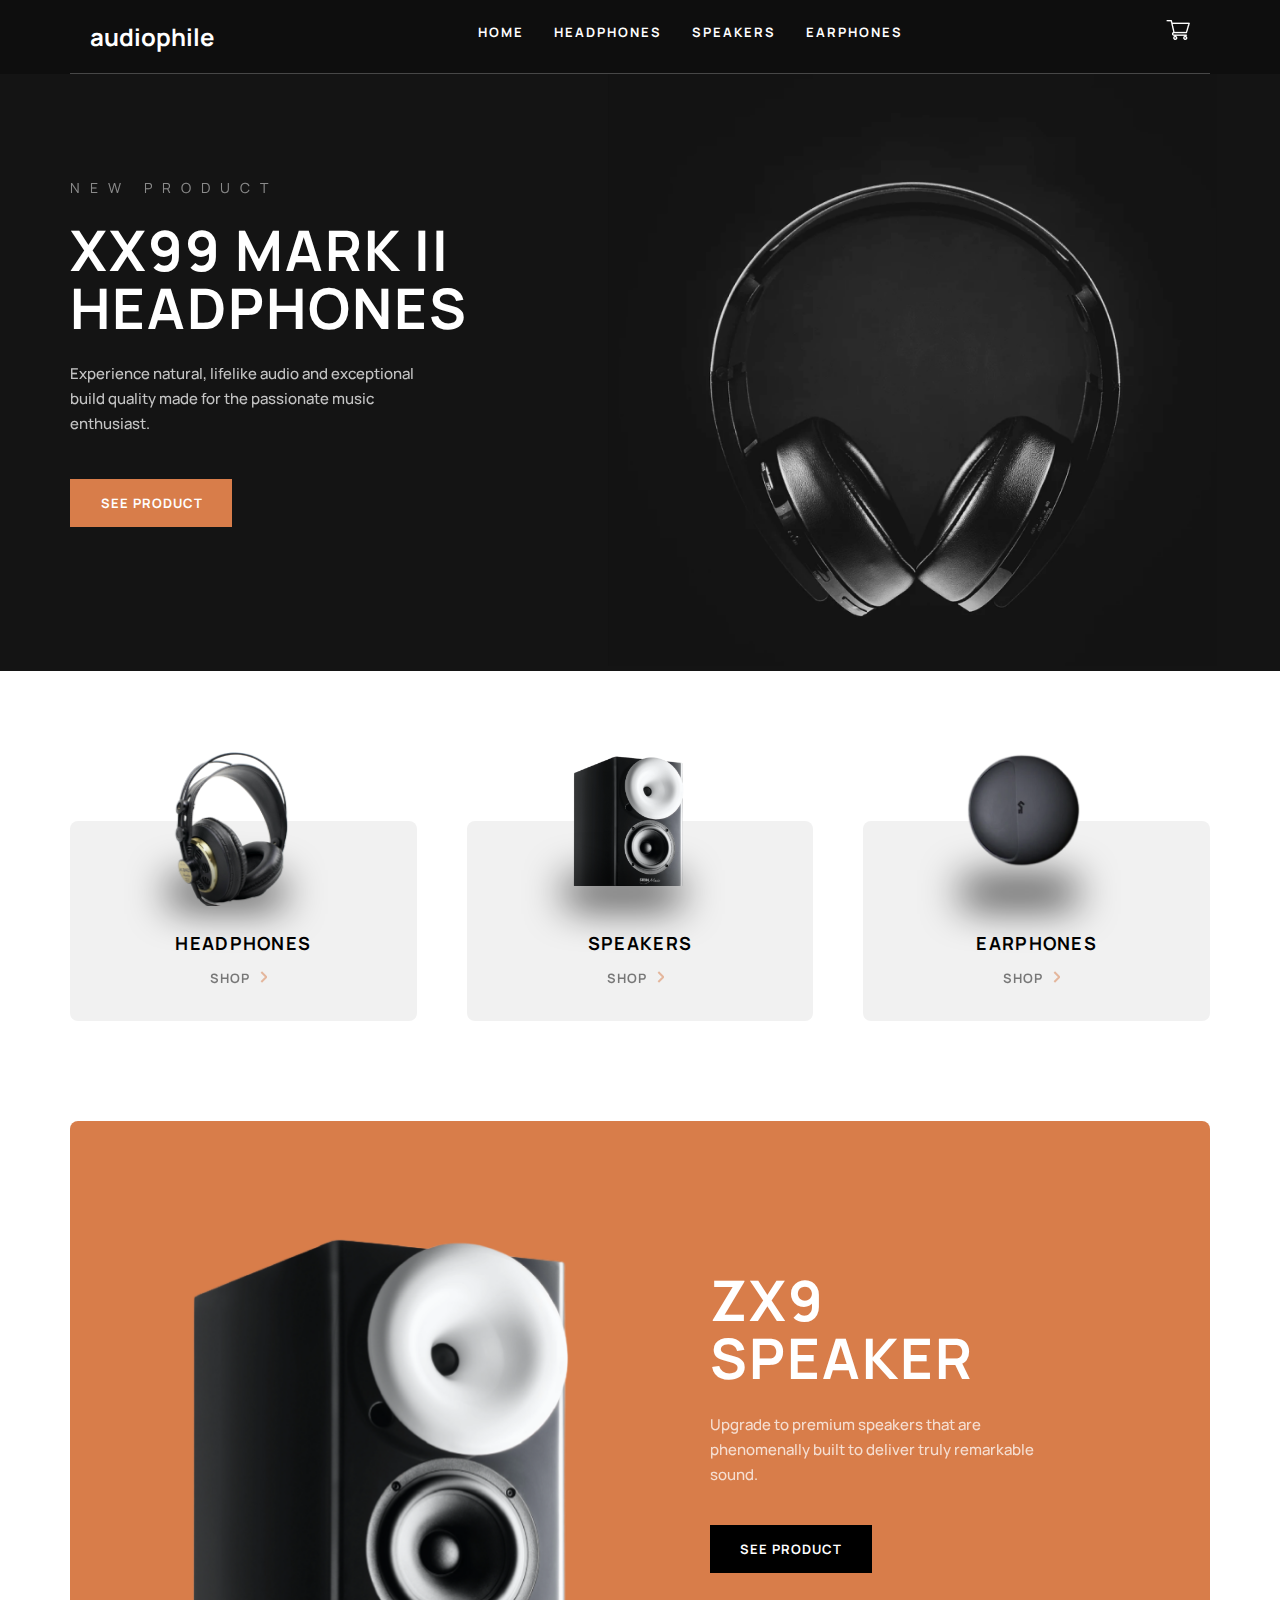
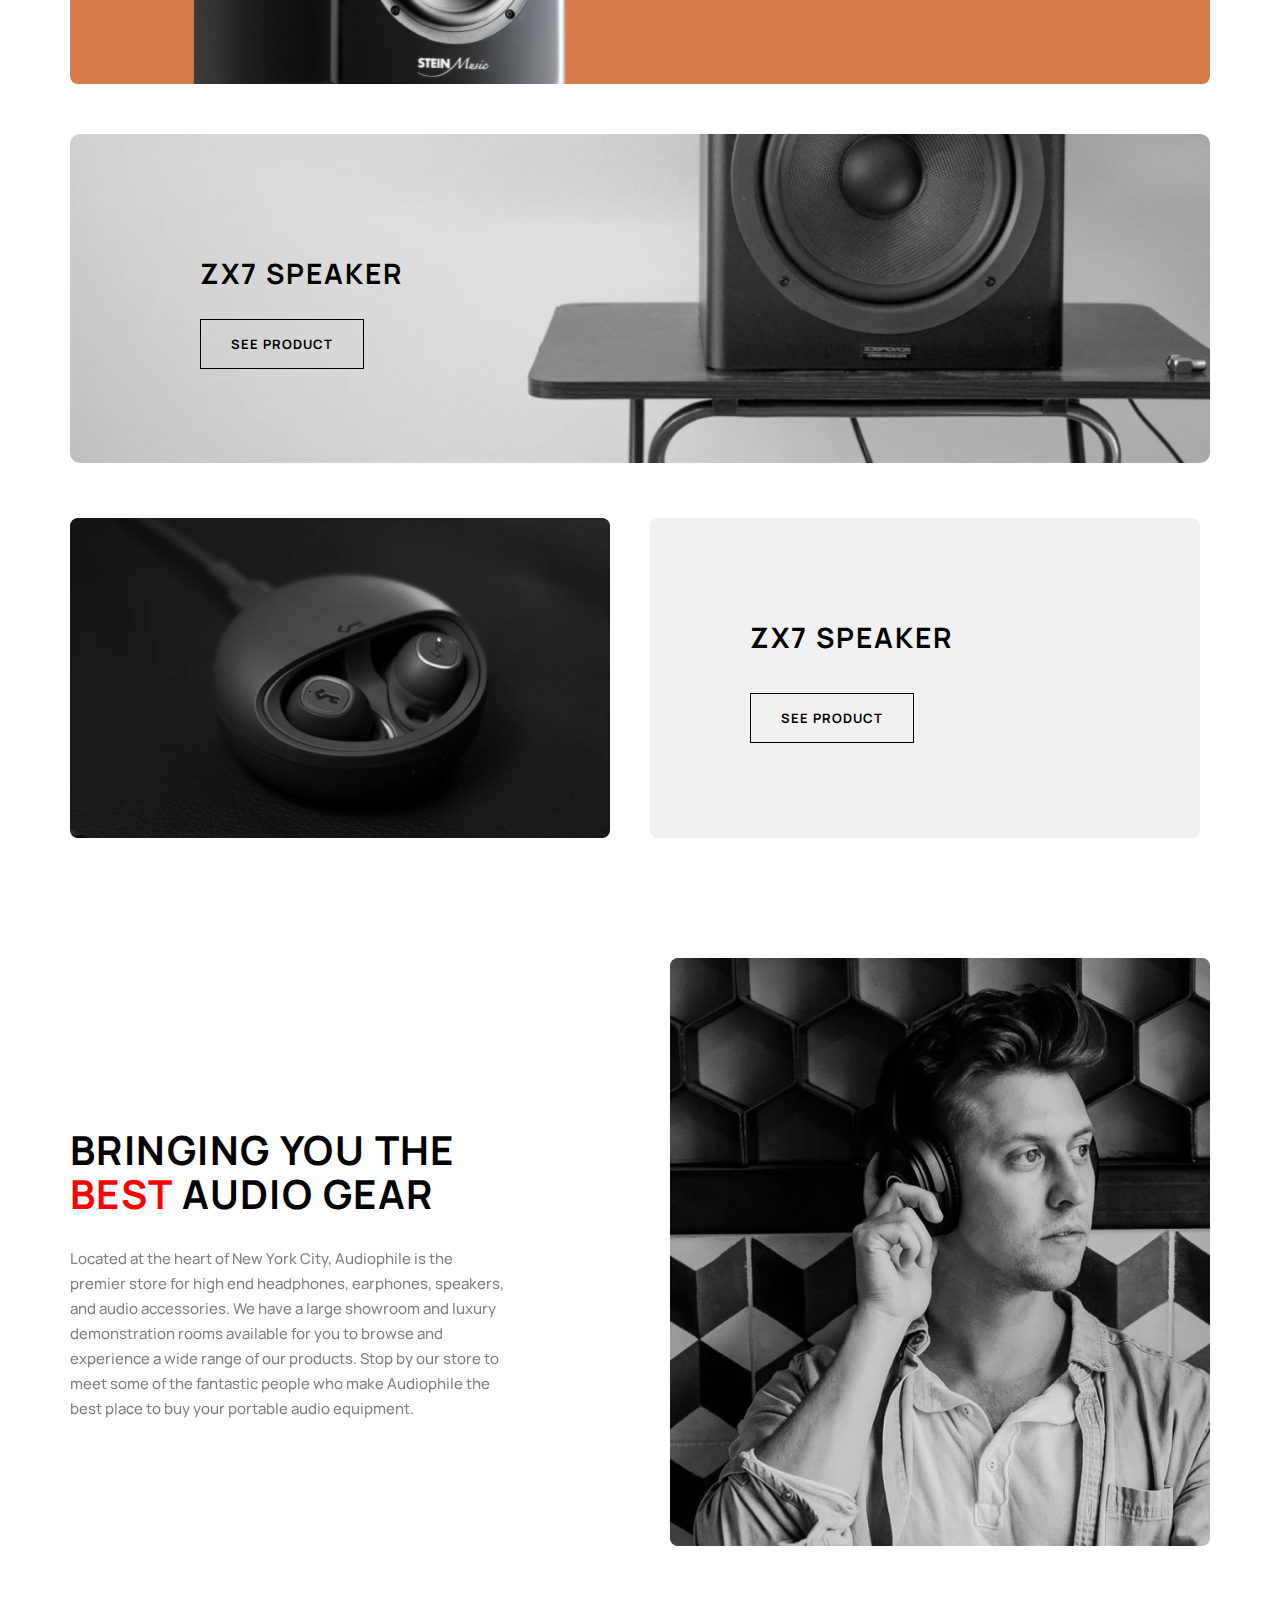
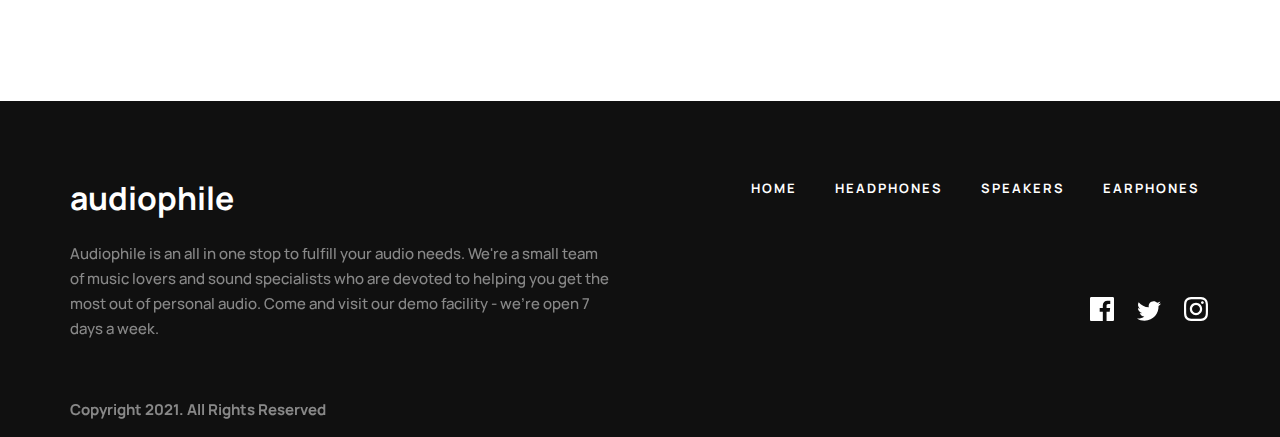
<file: index.html>
<!DOCTYPE html>
<html lang="en">
<head>
    <meta charset="UTF-8">
    <meta http-equiv="X-UA-Compatible" content="IE=edge">
    <meta name="viewport" content="width=device-width, initial-scale=1.0">
    <link rel="stylesheet" href="./fonts/stylesheet.css">
    <link rel="stylesheet" href="./css/minifiation.css">
    <link rel="stylesheet" href="./css/responsive.css">
    <title>coding</title>
</head>
<body>
    <header>
        <div class="container">
            <div class="nav-gamberger">
                <div>
                    <img src="/img/menu-icon.png" alt="">
                    <h2>audiophile</h2>
                </div>
                <img src="./img/korzina.png" alt="korzina">
            </div>
            <nav class="nav-wrapper">
                <h2>audiophile</h2>
                <ul>
                    <li><a href="/link/about.html">Home</a></li>
                    <li><a href="/link/HEADPHONES.html">HEADPHONES</a></li>
                    <li><a href="/link/SPEAKERS.html">SPEAKERS</a></li>
                    <li><a href="#">EARPHONES</a></li>
                </ul>
                <a href="#">
                    <img src="./img/korzina.png" alt="korzina">
                </a>
            </nav>
        </div>
    </header>
    <main>
        <section class="intro">
            <div class="container">
                <div class="intro-wrapper">
                    <div class="intro-content">
                        <h1 class="intro-title">NEW PRODUCT</h1>
                        <h2 class="intro-name">XX99 Mark II <br>Headphones</h2>
                        <p class="intro-text">Experience natural, lifelike audio and exceptional <br> build quality made for the passionate music <br> enthusiast.</p>
                        <a href="#" class="intro-button">See Product</a>
                    </div>
                    <div class="intro-img">
                        <img src="./img/intro-img.png" alt="" class="intro-img">
                    </div>
                </div>
            </div>
        </section>
        <section>
            <div class="container">
                <div class="product-wrapper">
                    <ul>
                        <li>
                            <img src="./img/product-img-1.png" alt="">
                            <span>mmmmmmmm</span>
                            <h4>HEADPHONES</h4>
                            <a href="#">Shop</a>
                        </li>
                        <li>
                            <img src="./img/product-img-2.png" alt="">
                            <span>mmmmmmmm</span>
                            <h4>SPEAKERS</h4>
                            <a href="#">Shop</a>
                        </li>
                        <li>
                            <img src="./img/product-img3.png" alt="">
                            <span>mmmmmmmm</span>
                            <h4>EARPHONES</h4>
                            <a href="#">Shop</a>
                        </li>

                    </ul>
                </div>
            </div>
        </section>

        <section class="z-x-9">
            <div class="container">
                <div class="mmm"></div>
                <ul class="z-x-9-wrapper">
                    <li class="z-x-9-1-wrapper">
                        <div class="z-x-9-1-img">
                            <img src="./img/product-img-2.png" alt="">
                        </div>
                        <div class="z-x-9-1-content">
                            <h2>ZX9 <br> SPEAKER</h2>
                            <p>Upgrade to premium speakers that are phenomenally built to deliver truly remarkable sound.</p>
                            <a href="#">See Product</a>
                        </div>
                    </li>
                    <li class="z-x-9-2-wrapper">
                        <div class="z-x-9-2-content">
                            <h2>ZX7 SPEAKER</h2>
                            <a href="#">See Product</a>
                        </div>
                        <div class="z-x-9-2-img">
                            <img src="./img/7x2-specer.png" alt="">
                        </div>
                    </li>
                    <li class="z-x-9-3-wrapper">
                        <div class="z-x-9-3-img">
                            <img src="./img/7x3-specer.png" alt="">
                        </div>
                        <div class="z-x-9-3-content">
                            <h2>ZX7 SPEAKER</h2>
                            <a href="#">See Product</a>
                        </div>
                    </li>
                </ul>
            </div>
        </section>
        <section>
            <div class="container">
                <div class="brining-wrapper">
                    <div class="brining-content">
                        <h2>Bringing you the <span>best</span> audio gear</h2>
                        <p>Located at the heart of New York City, Audiophile is the premier store for high end headphones, earphones, speakers, and audio accessories. We have a large showroom and luxury demonstration rooms available for you to browse and experience a wide range of our products. Stop by our store to meet some of the fantastic people who make Audiophile the best place to buy your portable audio equipment.</p>
                    </div>
                    <div class="brining-img">
                        <picture>
                            <source srcset="/img/brining-1x.png"
                                    media="(min-width: 840px)">
                            <img src="/img/brining-2x.png" alt="" />
                        </picture>
                    </div>
                </div>
            </div>
        </section>
        <footer>
            <div class="container">
                <div class="footer-wrapper">
                    <div class="content">
                        <h1 class="footer-title">audiophile</h1>
                        <p class="footer-text">Audiophile is an all in one  stop  to fulfill your audio needs. We're a small team of music lovers and sound specialists who are devoted to helping you get the  most out of personal audio. Come and visit our demo facility - we’re open 7  days a week.
                        </p>
                        <p class="footer-name">
                            Copyright 2021. All Rights Reserved
                        </p>
                    </div>
                    <ul class="footer-li">
                        <li class="footer-link"><a href="./link/about.html">Home</a></li>
                        <li class="footer-link footer-link2"><a href="/link/HEADPHONES.html">HEADPHONES</a></li>
                        <li class="footer-link footer-link2"><a href="/link/SPEAKERS.html">SPEAKERS</a></li>
                        <li class="footer-link footer-link2"><a href="#">EARPHONES</a></li>
                    </ul>
                </div>
                <div class="footer-social">
                    <a href="https://www.facebook.com/campaign/landing.php?campaign_id=1635645080&extra_1=s%7Cc%7C355278594478%7Ce%7Cfacebook%20login%7C&placement=&creative=355278594478&keyword=facebook%20login&partner_id=googlesem&extra_2=campaignid%3D1635645080%26adgroupid%3D61402567854%26matchtype%3De%26network%3Dg%26source%3Dnotmobile%26search_or_content%3Ds%26device%3Dc%26devicemodel%3D%26adposition%3D%26target%3D%26targetid%3Dkwd-1409285535%26loc_physical_ms%3D1028523%26loc_interest_ms%3D%26feeditemid%3D%26param1%3D%26param2%3D&gclid=CjwKCAjwoNuGBhA8EiwAFxomA621wI4gXYRRa6NjHkby6OwZZG1j-02Ma-kL8K604rPkYL8Pm1DbgxoCCEIQAvD_BwE"><img src="./img/facebook.svg" alt="" class="footer-img"></a>
                    <a href="https://twitter.com/"><img src="./img/twiter.svg" alt="" class="footer-img"></a>
                    <a href="https://www.instagram.com/"><img src="./img/instagram.svg" alt="" class="footer-img"></a>
                </div>
            </div>
        </footer>
    </main>
</body>
</html>
</file>
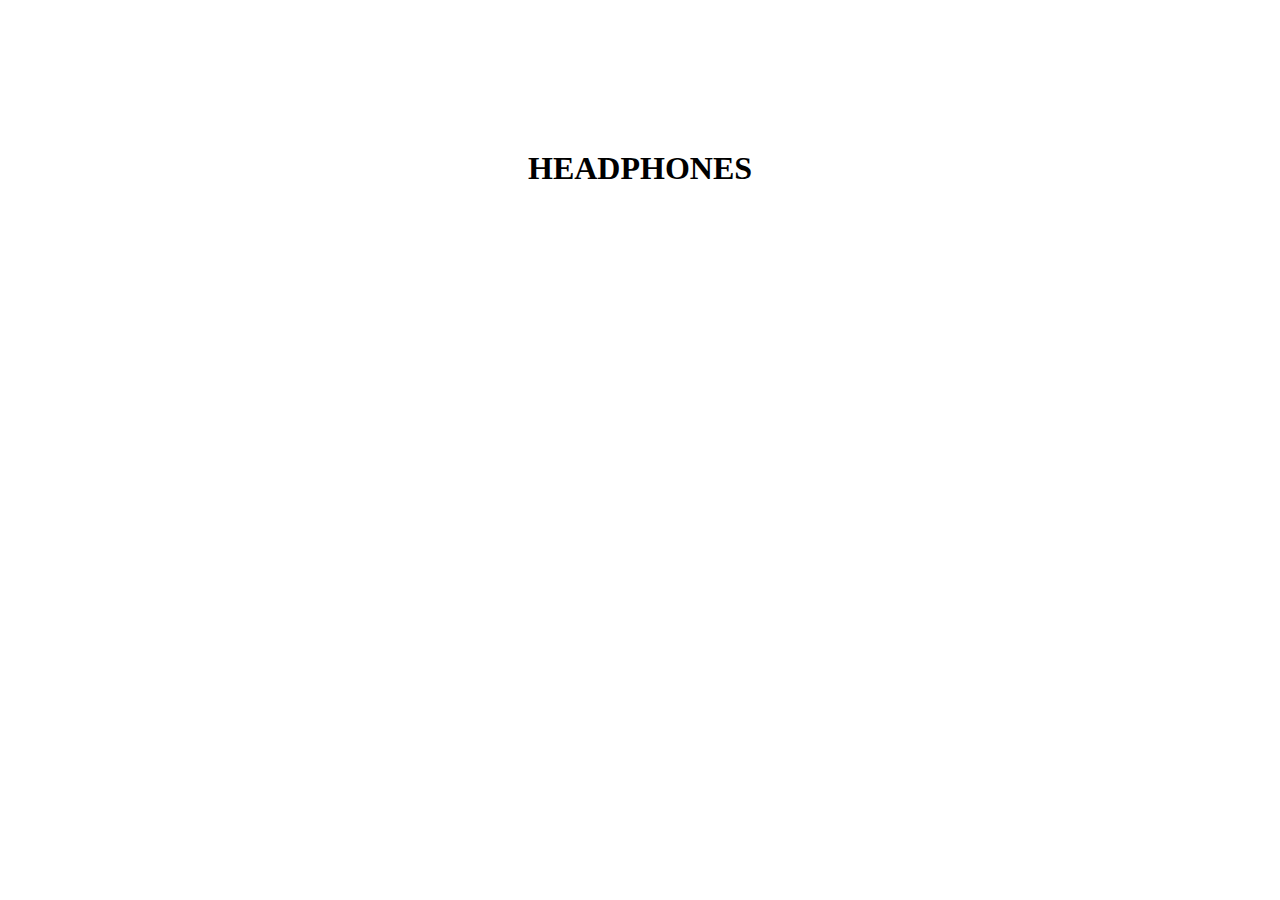
<file: link/HEADPHONES.html>
<!DOCTYPE html>
<html lang="en">
<head>
    <meta charset="UTF-8">
    <meta http-equiv="X-UA-Compatible" content="IE=edge">
    <meta name="viewport" content="width=device-width, initial-scale=1.0">
    <title>Document</title>
</head>
<body>
    <h1 style="text-align: center; margin-top: 150px;">HEADPHONES</h1>
</body>
</html>
</file>
<file: fonts/stylesheet.css>
@font-face {
    font-family: 'Manrope';
    src: url('Manrope-ExtraBold.woff2') format('woff2'),
        url('Manrope-ExtraBold.woff') format('woff');
    font-weight: bold;
    font-style: normal;
    font-display: swap;
}

@font-face {
    font-family: 'Manrope';
    src: url('Manrope-Bold.woff2') format('woff2'),
        url('Manrope-Bold.woff') format('woff');
    font-weight: bold;
    font-style: normal;
    font-display: swap;
}

@font-face {
    font-family: 'Manrope';
    src: url('Manrope-ExtraLight.woff2') format('woff2'),
        url('Manrope-ExtraLight.woff') format('woff');
    font-weight: 200;
    font-style: normal;
    font-display: swap;
}

@font-face {
    font-family: 'Manrope';
    src: url('Manrope-ExtraLight.woff2') format('woff2'),
        url('Manrope-ExtraLight.woff') format('woff');
    font-weight: 200;
    font-style: normal;
    font-display: swap;
}

@font-face {
    font-family: 'Manrope';
    src: url('Manrope-Regular.woff2') format('woff2'),
        url('Manrope-Regular.woff') format('woff');
    font-weight: normal;
    font-style: normal;
    font-display: swap;
}

@font-face {
    font-family: 'Manrope';
    src: url('Manrope-Medium.woff2') format('woff2'),
        url('Manrope-Medium.woff') format('woff');
    font-weight: 500;
    font-style: normal;
    font-display: swap;
}

@font-face {
    font-family: 'Manrope';
    src: url('Manrope-Light.woff2') format('woff2'),
        url('Manrope-Light.woff') format('woff');
    font-weight: 300;
    font-style: normal;
    font-display: swap;
}

@font-face {
    font-family: 'Manrope';
    src: url('Manrope-SemiBold.woff2') format('woff2'),
        url('Manrope-SemiBold.woff') format('woff');
    font-weight: 600;
    font-style: normal;
    font-display: swap;
}
</file>
<file: css/minifiation.css>
.container{width:1140px;margin:0 auto}header{background:#0e0e0e;position:fixed;margin-top:0;width:100%;z-index:2}.nav-gamberger{display:none}.nav-wrapper{border-bottom:.5px solid #474747;display:-webkit-box;display:-ms-flexbox;display:flex;padding:20px;-webkit-box-pack:justify;-ms-flex-pack:justify;justify-content:space-between}.nav-wrapper h2{color:#fff}.nav-wrapper ul{display:-webkit-box;display:-ms-flexbox;display:flex}.nav-wrapper ul li{padding:0 15px}.nav-wrapper ul li a{margin-top:5px;font-family:Manrope;font-style:normal;font-weight:700;font-size:13px;line-height:25px;letter-spacing:2px;text-transform:uppercase;color:#fff;-webkit-transition:color .5s ease;transition:color .5s ease}.nav-wrapper ul li a:hover{color:#d87d4a}.mmm{padding:50px}.z-x-9-1-wrapper{background-image:url(/img/oval.png);background-position:left -20px bottom;background-repeat:no-repeat;background-size:contain;background:#d87d4a;border-radius:8px;display:-webkit-box;display:-ms-flexbox;display:flex;padding-top:100px}.z-x-9-1-wrapper .z-x-9-1-img img{width:410px;margin-bottom:-5px;margin-left:100px}.z-x-9-1-wrapper .z-x-9-1-content{margin-left:130px;margin-top:50px}.z-x-9-1-wrapper .z-x-9-1-content h2{font-family:Manrope;font-style:normal;font-weight:700;font-size:56px;line-height:58px;letter-spacing:2px;text-transform:uppercase;color:#fff}.z-x-9-1-wrapper .z-x-9-1-content p{margin-top:25px;font-family:Manrope;font-style:normal;font-weight:500;font-size:15px;line-height:25px;color:#fff;mix-blend-mode:normal;opacity:.75;width:340px;margin-bottom:50px}.z-x-9-1-wrapper .z-x-9-1-content a{background:#000;padding:15px 30px;font-family:Manrope;font-style:normal;font-weight:700;font-size:13px;line-height:18px;letter-spacing:1px;text-transform:uppercase;color:#fff;-webkit-transition:background .5s ease;transition:background .5s ease}.z-x-9-1-wrapper .z-x-9-1-content a:hover{background-color:#4c4c4c}.z-x-9-2-wrapper{margin-top:50px;display:-webkit-box;display:-ms-flexbox;display:flex}.z-x-9-2-wrapper .z-x-9-2-img img{width:1140px;border-radius:10px}.z-x-9-2-wrapper .z-x-9-2-content{position:absolute;margin-left:130px;margin-top:120px}.z-x-9-2-wrapper .z-x-9-2-content h2{font-family:Manrope;font-style:normal;font-weight:700;font-size:28px;line-height:38px;letter-spacing:2px;text-transform:uppercase;color:#000;margin-bottom:40px}.z-x-9-2-wrapper .z-x-9-2-content a{background:inherit;padding:15px 30px;border:1px solid #000;-webkit-box-sizing:border-box;box-sizing:border-box;font-family:Manrope;font-style:normal;font-weight:700;font-size:13px;line-height:18px;letter-spacing:1px;text-transform:uppercase;color:#000;-webkit-transition:color,background .5s ease;transition:color,background .5s ease}.z-x-9-2-wrapper .z-x-9-2-content a:hover{background-color:#000;color:#fff}.z-x-9-3-wrapper{border-radius:8px;display:-webkit-box;display:-ms-flexbox;display:flex;padding-top:50px}.z-x-9-3-wrapper .z-x-9-3-img img{margin-bottom:-5px}.z-x-9-3-wrapper .z-x-9-3-content{margin-left:40px;width:550px;background:#f1f1f1;border-radius:8px}.z-x-9-3-wrapper .z-x-9-3-content h2{font-family:Manrope;font-style:normal;font-weight:700;font-size:28px;line-height:38px;letter-spacing:2px;text-transform:uppercase;margin-left:100px;margin-top:100px;color:#000;margin-bottom:50px}.z-x-9-3-wrapper .z-x-9-3-content a{background:inherit;padding:15px 30px;font-family:Manrope;font-style:normal;font-weight:700;border:1px solid #000;-webkit-box-sizing:border-box;box-sizing:border-box;font-size:13px;line-height:18px;letter-spacing:1px;text-transform:uppercase;color:#000;margin-left:100px;-webkit-transition:color,background .5s ease;transition:color,background .5s ease}.z-x-9-3-wrapper .z-x-9-3-content a:hover{background-color:#000;color:#fff}.intro-wrapper{display:-webkit-box;display:-ms-flexbox;display:flex;padding-top:50px}.intro{background:#141414}.intro-title{font-family:Manrope;font-style:normal;font-weight:400;font-size:14px;line-height:19px;letter-spacing:10px;text-transform:uppercase;color:#fff;mix-blend-mode:normal;opacity:.5}.intro-content{z-index:1;margin-top:128px;margin-bottom:158px}.intro-name{font-family:Manrope;font-style:normal;font-weight:700;font-size:56px;line-height:58px;letter-spacing:2px;text-transform:uppercase;color:#fff;margin-top:24px}.intro-text{font-family:Manrope;font-style:normal;font-weight:500;font-size:15px;line-height:25px;color:#fff;mix-blend-mode:normal;opacity:.75;margin-top:24px;margin-bottom:55px}.intro-button{font-family:Manrope;font-style:normal;font-weight:700;font-size:13px;line-height:18px;letter-spacing:1px;text-transform:uppercase;color:#fff;background:#d87d4a;height:48px;width:160px;border-radius:0;padding-top:15px;padding-left:31px;padding-bottom:15px;padding-right:29px;text-decoration:none;-webkit-transition:all .5s;transition:all .5s}.intro-button:hover{opacity:.9;background-color:#fbaf85}.intro-img{width:608.8px;height:616px;margin-top:0;margin-left:70px}.product-wrapper ul{margin-left:-50px;margin-top:150px;display:-webkit-box;display:-ms-flexbox;display:flex}.product-wrapper ul li{margin-left:50px;width:350px;background:#f1f1f1;border-radius:8px;height:200px}.product-wrapper ul li img{width:120px;margin-top:-70px;margin-left:100px;position:absolute}.product-wrapper ul li span{position:absolute;margin-top:60px;margin-left:100px;background:#000;-webkit-filter:blur(20.4925px);filter:blur(20.4925px)}.product-wrapper ul li h4{font-family:Manrope;font-style:normal;font-weight:700;font-size:18px;line-height:25px;text-align:center;letter-spacing:1.28571px;text-transform:uppercase;margin-top:110px;margin-bottom:10px;color:#000}.product-wrapper ul li a::after{content:url(/img/korsatkicha.svg);margin-left:10px}.product-wrapper ul li a{font-family:Manrope;font-style:normal;font-weight:700;font-size:13px;line-height:18px;letter-spacing:1px;text-transform:uppercase;color:#000;mix-blend-mode:normal;opacity:.5;margin-left:140px;-webkit-transition:color .5s ease;transition:color .5s ease}.product-wrapper ul li a:hover{color:#d87d4a}.brining-wrapper{margin-top:120px;display:-webkit-box;display:-ms-flexbox;display:flex;-webkit-box-pack:justify;-ms-flex-pack:justify;justify-content:space-between}.brining-content h2{margin-top:170px;width:440px;font-family:Manrope;font-style:normal;font-weight:700;font-size:40px;line-height:44px;letter-spacing:1.42857px;text-transform:uppercase;color:#000}.brining-content h2 span{color:red}.brining-content p{margin-top:30px;width:440px;font-family:Manrope;font-style:normal;font-weight:500;font-size:15px;line-height:25px;color:#000;mix-blend-mode:normal;opacity:.5}.footer-title{height:25px;width:143px;margin-top:75px;color:#fff}footer{background:#101010;margin-top:150px}.footer-text{width:540px;margin-top:40px;font-family:Manrope;font-style:normal;font-weight:500;font-size:15px;line-height:25px;color:#fff;mix-blend-mode:normal;opacity:.5}.footer-name{font-family:Manrope;font-style:normal;font-weight:700;font-size:15px;line-height:25px;color:#fff;mix-blend-mode:normal;opacity:.5;margin-top:56px;padding-bottom:15px}.footer-wrapper{display:-webkit-box;display:-ms-flexbox;display:flex}.footer-link{font-family:Manrope;font-style:normal;font-weight:700;font-size:13px;line-height:25px;letter-spacing:2px;text-transform:uppercase;color:#fff;list-style:none}.footer-li{display:-webkit-box;display:-ms-flexbox;display:flex;margin-top:75px;margin-left:141px}.footer-li a{color:#fff;-webkit-transition:color .5s ease;transition:color .5s ease}.footer-li a:hover{color:#d87d4a}.footer-link2{margin-left:38px}.footer-social{position:absolute;margin-top:-140px;margin-left:1000px}.footer-social img{margin-left:20px}.footer-social img:focus{fill:#000}*,::after,::before{-webkit-box-sizing:border-box;box-sizing:border-box;margin:0;padding:0}body{font-family:Manrope}li{list-style:none}a{text-decoration:none}
</file>
<file: css/responsive.css>
@media (max-width: 820px){
    .container {
        width: 700px;
    }
    .nav-gamberger {
        padding: 20px;
        border-bottom: 0.5px solid rgb(71, 71, 71);
        display: flex;
        padding: 20px;
        justify-content: space-between;
    }
    .nav-gamberger div h2 {
        color: #fff;
        margin-left: 20px;
    }
    .nav-gamberger div {
        display: flex;
    }
    .nav-gamberger img {
        height: 20px;
        margin-top: 8px;
    }
    .nav-wrapper {
        display: none;
    }
    /* intro-bolimi */
    
    .intro-wrapper {
        display: -webkit-box;
        display: -ms-flexbox;
        display: flex;
        padding-top: 50px;
    }
  
    .intro {
        background: #141414;
    }
  
    .intro-title {
        font-family: 'Manrope';
        font-style: normal;
        font-weight: normal;
        font-size: 14px;
        line-height: 19px;
        letter-spacing: 10px;
        text-transform: uppercase;
        color: #FFFFFF;
        mix-blend-mode: normal;
        opacity: 0.5;
    }
  
    .intro-content {
        z-index: 1;
        margin-top: 128px;
        margin-bottom: 158px;
        margin-left: 150px;
        text-align: center;
    }
  
    .intro-name {
        font-family: 'Manrope';
        font-style: normal;
        font-weight: bold;
        font-size: 56px;
        line-height: 58px;
        letter-spacing: 2px;
        text-transform: uppercase;
        color: #FFFFFF;
        margin-top: 24px;
    }
  
    .intro-text {
        font-family: 'Manrope';
        font-style: normal;
        font-weight: 500;
        font-size: 15px;
        line-height: 25px;
        color: #FFFFFF;
        mix-blend-mode: normal;
        opacity: 0.75;
        margin-top: 24px;
        margin-bottom: 55px;
    }
  
    .intro-button {
        font-family: 'Manrope';
        font-style: normal;
        font-weight: bold;
        font-size: 13px;
        line-height: 18px;
        letter-spacing: 1px;
        text-transform: uppercase;
        color: #FFFFFF;
        background: #D87D4A;
        height: 48px;
        width: 160px;
        border-radius: 0px;
        padding-top: 15px;
        padding-left: 31px;
        padding-bottom: 15px;
        padding-right: 29px;
        text-decoration: none;
        -webkit-transition: all 0.5s;
        transition: all 0.5s;
    }
  
  .intro-button:hover {
    opacity: 0.9;
    background-color: #FBAF85;
  }
  
  .intro-img {
      position: absolute;
    width: 608.8px;
    height: 616px;
    margin-top: 0px;
    margin-left: 20px;
  }
  /* product qism */
  
.product-wrapper ul {
    margin-left: -50px;
    margin-top: 150px;
    display: -webkit-box;
    display: -ms-flexbox;
    display: flex;
  }
  
  .product-wrapper ul li {
    margin-left: 40px;
    width: 350px;
    background: #F1F1F1;
    border-radius: 8px;
    height: 200px;
  }
  
  .product-wrapper ul li img {
    width: 120px;
    margin-top: -70px;
    margin-left: 50px;
    position: absolute;
  }
  
  .product-wrapper ul li span {
    position: absolute;
    margin-top: 60px;
    margin-left: 50px;
    background: #000000;
    -webkit-filter: blur(20.4925px);
            filter: blur(20.4925px);
  }
  
  .product-wrapper ul li h4 {
    font-family: "Manrope";
    font-style: normal;
    font-weight: bold;
    font-size: 18px;
    line-height: 25px;
    text-align: center;
    letter-spacing: 1.28571px;
    text-transform: uppercase;
    margin-top: 110px;
    margin-bottom: 10px;
    color: #000000;
  }
  
  .product-wrapper ul li a::after {
    content: url(/img/korsatkicha.svg);
    margin-left: 10px;
  }
  
  .product-wrapper ul li a {
    font-family: Manrope;
    font-style: normal;
    font-weight: bold;
    font-size: 13px;
    line-height: 18px;
    letter-spacing: 1px;
    text-transform: uppercase;
    color: #000000;
    mix-blend-mode: normal;
    opacity: 0.5;
    margin-left: 80px;
    -webkit-transition: color 0.5s ease;
    transition: color 0.5s ease;
  }
  
  .product-wrapper ul li a:hover {
    color: #D87D4A;
  }
  /* .z-x-9-1 qism
   */
.z-x-9-1-wrapper {
    background-image: url(/img/oval.png);
    background-position: left -20px bottom;
    background-repeat: no-repeat;
    background-size: contain;
    background: #D87D4A;
    border-radius: 8px;
    display: -webkit-box;
    display: -ms-flexbox;
    display: flex;
    flex-direction: column;
    padding-top: 100px;
  }
  
  .z-x-9-1-wrapper .z-x-9-1-img img {
    width: 200px;
    margin-bottom: -5px;
    margin-left: 35%;
  }
  
  .z-x-9-1-wrapper .z-x-9-1-content {
    margin-top: 80px;
    margin-left: -10px;
    text-align: center;
  }
  
  .z-x-9-1-wrapper .z-x-9-1-content h2 {
    font-family: "Manrope";
    font-style: normal;
    font-weight: bold;
    font-size: 56px;
    line-height: 58px;
    letter-spacing: 2px;
    text-transform: uppercase;
    color: #FFFFFF;
    margin-bottom: 40px;
  }
  
  .z-x-9-1-wrapper .z-x-9-1-content p {
    margin-top: 25px;
    font-family: "Manrope";
    font-style: normal;
    font-weight: 500;
    font-size: 15px;
    line-height: 25px;
    color: #FFFFFF;
    mix-blend-mode: normal;
    opacity: 0.75;
    width: 340px;
    padding-bottom: 200px;
    margin:  0 auto;
    position: relative;
  }
  
  .z-x-9-1-wrapper .z-x-9-1-content a {
      display: inline-block;
    background: #000000;
    padding: 15px 30px;
    font-family: "Manrope";
    font-style: normal;
    font-weight: bold;
    font-size: 13px;
    line-height: 18px;
    letter-spacing: 1px;
    text-transform: uppercase;
    color: #FFFFFF;
    -webkit-transition: background 0.5s ease;
    transition: background 0.5s ease;
    margin-top: -150px;
    margin-left: -80px;
    position: absolute;
      }
  
  .z-x-9-1-wrapper .z-x-9-1-content a:hover {
    background-color: #4C4C4C;
  }
  
  .z-x-9-2-wrapper {
    margin-top: 50px;
    display: -webkit-box;
    display: -ms-flexbox;
    display: flex;
  }
  
  .z-x-9-2-wrapper .z-x-9-2-img img {
    width: 700px;
    border-radius: 10px;
  }
  
  .z-x-9-2-wrapper .z-x-9-2-content {
    position: absolute;
    margin-left: 50px;
    margin-top: 50px;
  }
  
  .z-x-9-2-wrapper .z-x-9-2-content h2 {
    font-family: "Manrope";
    font-style: normal;
    font-weight: bold;
    font-size: 28px;
    line-height: 38px;
    letter-spacing: 2px;
    text-transform: uppercase;
    color: #000000;
    margin-bottom: 40px;
  }
  
  .z-x-9-2-wrapper .z-x-9-2-content a {
    background: inherit;
    padding: 15px 30px;
    border: 1px solid #000000;
    -webkit-box-sizing: border-box;
            box-sizing: border-box;
    font-family: "Manrope";
    font-style: normal;
    font-weight: bold;
    font-size: 13px;
    line-height: 18px;
    letter-spacing: 1px;
    text-transform: uppercase;
    color: #000000;
    -webkit-transition: color, background 0.5s ease;
    transition: color, background 0.5s ease;
  }
  
  .z-x-9-2-wrapper .z-x-9-2-content a:hover {
    background-color: #000;
    color: #fff;
  }
  
  .z-x-9-3-wrapper {
    border-radius: 8px;
    display: -webkit-box;
    display: -ms-flexbox;
    display: flex;
    padding-top: 50px;
  }
  
  .z-x-9-3-wrapper .z-x-9-3-img img {
        margin-bottom: -5px;
        width: 350px;
  }
  
  .z-x-9-3-wrapper .z-x-9-3-content {
    margin-left: 40px;
    width: 350px;
    background: #F1F1F1;
    border-radius: 8px;
  }
  
  .z-x-9-3-wrapper .z-x-9-3-content h2 {
    font-family: "Manrope";
    font-style: normal;
    font-weight: bold;
    font-size: 28px;
    line-height: 38px;
    letter-spacing: 2px;
    text-transform: uppercase;
    margin-left: 50px;
    margin-top: 50px;
    color: #000000;
    margin-bottom: 50px;
  }
  
  .z-x-9-3-wrapper .z-x-9-3-content a {
    background: inherit;
    padding: 15px 30px;
    font-family: "Manrope";
    font-style: normal;
    font-weight: bold;
    border: 1px solid #000000;
    -webkit-box-sizing: border-box;
            box-sizing: border-box;
    font-size: 13px;
    line-height: 18px;
    letter-spacing: 1px;
    text-transform: uppercase;
    color: #000;
    margin-left: 50px;
    -webkit-transition: color, background 0.5s ease;
    transition: color, background 0.5s ease;
  }
  
  .z-x-9-3-wrapper .z-x-9-3-content a:hover {
    background-color: #000;
    color: #fff;
  }
  /* bringo boshlanshi */
.brining-wrapper {
    margin-top: 120px;
    display: -webkit-box;
    display: -ms-flexbox;
    display: flex;
    flex-direction: column-reverse;
    -webkit-box-pack: justify;
        -ms-flex-pack: justify;
            justify-content: space-between;
  }
  
  .brining-content h2 {
    margin-top: 80px;
    width: 520px;
    font-family: "Manrope";
    font-style: normal;
    font-weight: bold;
    font-size: 40px;
    line-height: 44px;
    text-align: center;
    letter-spacing: 1.42857px;
    text-transform: uppercase;
    color: #000000;
    margin-left: 17%;
  }
  
  .brining-content h2 span {
    color: red;
  }
  
  .brining-content p {
    margin-top: 30px;
    width: 570px;
    font-family: "Manrope";
    font-style: normal;
    font-weight: 500;
    font-size: 15px;
    line-height: 25px;
    color: #000000;
    mix-blend-mode: normal;
    opacity: 0.5;
    text-align: center;
    margin-left: 15%;
  }
  .brining-img picture img {
      width: 720px;
      margin-left: 2%;
  }
  /* fotter qism */
.footer-title {
    height: 25px;
    width: 143px;
    margin-top: 75px;
    color: #fff;
  }
  
  footer {
    background: #101010;
    margin-top: 150px;
  }
  
  .footer-text {
    width: 540px;
    margin-top: 100px;
    font-family: Manrope;
    font-style: normal;
    font-weight: 500;
    font-size: 15px;
    line-height: 25px;
    color: #FFFFFF;
    mix-blend-mode: normal;
    opacity: 0.5;
  }
  
  .footer-name {
    font-family: 'Manrope';
    font-style: normal;
    font-weight: bold;
    font-size: 15px;
    line-height: 25px;
    color: #FFFFFF;
    mix-blend-mode: normal;
    opacity: 0.5;
    margin-top: 56px;
    padding-bottom: 15px;
  }
  
  .footer-wrapper {
    display: -webkit-box;
    display: -ms-flexbox;
    display: flex;
  }
  
  .footer-link {
    font-family: "Manrope";
    font-style: normal;
    font-weight: bold;
    font-size: 13px;
    line-height: 25px;
    letter-spacing: 2px;
    text-transform: uppercase;
    color: #FFFFFF;
    list-style: none;
  }
  
  .footer-li {
    display: -webkit-box;
    display: -ms-flexbox;
    display: flex;
    position: absolute;
    margin-top: 140px;
    margin-left: 0px;
  }
  
  .footer-li a {
    color: #fff;
    -webkit-transition: color 0.5s ease;
    transition: color 0.5s ease;
  }
  
  .footer-li a:hover {
    color: #D87D4A;
  }
  
  .footer-link2 {
    margin-left: 38px;
  }
  
  .footer-social {
    position: absolute;
    margin-top: -40px;
    margin-left: 500px;
  }
  
  .footer-social img {
    margin-left: 20px;
  }
  
  .footer-social img:focus {
    fill: black;
  }
}
@media (max-width: 400px){
    .container {
        width: 700px;
    }
    .nav-gamberger {
        padding: 20px;
        border-bottom: 0.5px solid rgb(71, 71, 71);
        display: flex;
        padding: 20px;
        justify-content: space-between;
    }
    .nav-gamberger div h2 {
        color: #fff;
        margin-left: 20px;
    }
    .nav-gamberger div {
        display: flex;
    }
    .nav-gamberger img {
        height: 20px;
        margin-top: 8px;
    }
    .nav-wrapper {
        display: none;
    }
    /* intro-bolimi */
    
    .intro-wrapper {
        display: -webkit-box;
        display: -ms-flexbox;
        display: flex;
        padding-top: 50px;
    }
  
    .intro {
        background: #141414;
    }
  
    .intro-title {
        font-family: 'Manrope';
        font-style: normal;
        font-weight: normal;
        font-size: 14px;
        line-height: 19px;
        letter-spacing: 10px;
        text-transform: uppercase;
        color: #FFFFFF;
        mix-blend-mode: normal;
        opacity: 0.5;
    }
  
    .intro-content {
        z-index: 1;
        margin-top: 128px;
        margin-bottom: 158px;
        margin-left: 150px;
        text-align: center;
    }
  
    .intro-name {
        font-family: 'Manrope';
        font-style: normal;
        font-weight: bold;
        font-size: 56px;
        line-height: 58px;
        letter-spacing: 2px;
        text-transform: uppercase;
        color: #FFFFFF;
        margin-top: 24px;
    }
  
    .intro-text {
        font-family: 'Manrope';
        font-style: normal;
        font-weight: 500;
        font-size: 15px;
        line-height: 25px;
        color: #FFFFFF;
        mix-blend-mode: normal;
        opacity: 0.75;
        margin-top: 24px;
        margin-bottom: 55px;
    }
  
    .intro-button {
        font-family: 'Manrope';
        font-style: normal;
        font-weight: bold;
        font-size: 13px;
        line-height: 18px;
        letter-spacing: 1px;
        text-transform: uppercase;
        color: #FFFFFF;
        background: #D87D4A;
        height: 48px;
        width: 160px;
        border-radius: 0px;
        padding-top: 15px;
        padding-left: 31px;
        padding-bottom: 15px;
        padding-right: 29px;
        text-decoration: none;
        -webkit-transition: all 0.5s;
        transition: all 0.5s;
    }
  
  .intro-button:hover {
    opacity: 0.9;
    background-color: #FBAF85;
  }
  
  .intro-img {
      position: absolute;
    width: 608.8px;
    height: 616px;
    margin-top: 0px;
    margin-left: 20px;
  }
  /* product qism */
  
.product-wrapper ul {
    margin-left: -50px;
    margin-top: 150px;
    display: -webkit-box;
    display: -ms-flexbox;
    display: flex;
    flex-direction: column;
  }
  
  .product-wrapper ul li {
    margin-left: 40px;
    width: 350px;
    background: #F1F1F1;
    border-radius: 8px;
    height: 200px;
    margin-bottom: 100px;
  }
  
  .product-wrapper ul li img {
    width: 120px;
    margin-top: -70px;
    margin-left: 100px;
    position: absolute;
  }
  
  .product-wrapper ul li span {
    position: absolute;
    margin-top: 60px;
    margin-left: 100px;
    background: #000000;
    -webkit-filter: blur(20.4925px);
            filter: blur(20.4925px);
  }
  
  .product-wrapper ul li h4 {
    font-family: "Manrope";
    font-style: normal;
    font-weight: bold;
    font-size: 18px;
    line-height: 25px;
    text-align: center;
    letter-spacing: 1.28571px;
    text-transform: uppercase;
    margin-top: 110px;
    margin-bottom: 10px;
    color: #000000;
  }
  
  .product-wrapper ul li a::after {
    content: url(/img/korsatkicha.svg);
    margin-left: 10px;
  }
  
  .product-wrapper ul li a {
    font-family: Manrope;
    font-style: normal;
    font-weight: bold;
    font-size: 13px;
    line-height: 18px;
    letter-spacing: 1px;
    text-transform: uppercase;
    color: #000000;
    mix-blend-mode: normal;
    opacity: 0.5;
    margin-left: 140px;
    -webkit-transition: color 0.5s ease;
    transition: color 0.5s ease;
  }
  
  .product-wrapper ul li a:hover {
    color: #D87D4A;
  }
  /* .z-x-9-1 qism
   */
.z-x-9-1-wrapper {
    background-image: url(/img/oval.png);
    background-position: left -20px bottom;
    background-repeat: no-repeat;
    background-size: contain;
    background: #D87D4A;
    border-radius: 8px;
    display: -webkit-box;
    display: -ms-flexbox;
    display: flex;
    flex-direction: column;
    padding-top: 100px;
  }
  
  .z-x-9-1-wrapper .z-x-9-1-img img {
    width: 200px;
    margin-bottom: -5px;
    margin-left: 35%;
  }
  
  .z-x-9-1-wrapper .z-x-9-1-content {
    margin-top: 80px;
    margin-left: -10px;
    text-align: center;
  }
  
  .z-x-9-1-wrapper .z-x-9-1-content h2 {
    font-family: "Manrope";
    font-style: normal;
    font-weight: bold;
    font-size: 56px;
    line-height: 58px;
    letter-spacing: 2px;
    text-transform: uppercase;
    color: #FFFFFF;
    margin-bottom: 40px;
  }
  
  .z-x-9-1-wrapper .z-x-9-1-content p {
    margin-top: 25px;
    font-family: "Manrope";
    font-style: normal;
    font-weight: 500;
    font-size: 15px;
    line-height: 25px;
    color: #FFFFFF;
    mix-blend-mode: normal;
    opacity: 0.75;
    width: 340px;
    padding-bottom: 200px;
    margin:  0 auto;
    position: relative;
  }
  
  .z-x-9-1-wrapper .z-x-9-1-content a {
      display: inline-block;
    background: #000000;
    padding: 15px 30px;
    font-family: "Manrope";
    font-style: normal;
    font-weight: bold;
    font-size: 13px;
    line-height: 18px;
    letter-spacing: 1px;
    text-transform: uppercase;
    color: #FFFFFF;
    -webkit-transition: background 0.5s ease;
    transition: background 0.5s ease;
    margin-top: -150px;
    margin-left: -80px;
    position: absolute;
      }
  
  .z-x-9-1-wrapper .z-x-9-1-content a:hover {
    background-color: #4C4C4C;
  }
  
  .z-x-9-2-wrapper {
    margin-top: 50px;
    display: -webkit-box;
    display: -ms-flexbox;
    display: flex;
  }
  
  .z-x-9-2-wrapper .z-x-9-2-img img {
    width: 350px;
    border-radius: 10px;
    height: 200px;
  }
  
  .z-x-9-2-wrapper .z-x-9-2-content {
    position: absolute;
    margin-left: 50px;
    margin-top: 50px;
  }
  
  .z-x-9-2-wrapper .z-x-9-2-content h2 {
    font-family: "Manrope";
    font-style: normal;
    font-weight: bold;
    font-size: 28px;
    line-height: 38px;
    letter-spacing: 2px;
    text-transform: uppercase;
    color: #000000;
    margin-bottom: 40px;
  }
  
  .z-x-9-2-wrapper .z-x-9-2-content a {
    background: inherit;
    padding: 15px 30px;
    border: 1px solid #000000;
    -webkit-box-sizing: border-box;
            box-sizing: border-box;
    font-family: "Manrope";
    font-style: normal;
    font-weight: bold;
    font-size: 13px;
    line-height: 18px;
    letter-spacing: 1px;
    text-transform: uppercase;
    color: #000000;
    -webkit-transition: color, background 0.5s ease;
    transition: color, background 0.5s ease;
  }
  
  .z-x-9-2-wrapper .z-x-9-2-content a:hover {
    background-color: #000;
    color: #fff;
  }
  
  .z-x-9-3-wrapper {
    border-radius: 8px;
    display: -webkit-box;
    display: -ms-flexbox;
    display: flex;
    flex-direction: column;
    padding-top: 50px;
  }
  
  .z-x-9-3-wrapper .z-x-9-3-img img {
        margin-bottom: -5px;
        width: 350px;
  }
  
  .z-x-9-3-wrapper .z-x-9-3-content {
      margin-left: 0px;
    width: 350px;
    margin-top: 20px;
    background: #F1F1F1;
    border-radius: 8px;
  }
  
  .z-x-9-3-wrapper .z-x-9-3-content h2 {
    font-family: "Manrope";
    font-style: normal;
    font-weight: bold;
    font-size: 20px;
    line-height: 38px;
    letter-spacing: 2px;
    text-transform: uppercase;
    margin-left: 100px;
    margin-top: 10px;
    color: #000000;
    margin-bottom: 10px;
  }
  
  .z-x-9-3-wrapper .z-x-9-3-content a {
    background: inherit;
    padding: 10px 20px;
    display: inline-block;
    font-family: "Manrope";
    font-style: normal;
    font-weight: bold;
    border: 1px solid #000000;
    -webkit-box-sizing: border-box;
            box-sizing: border-box;
    font-size: 13px;
    line-height: 18px;
    letter-spacing: 1px;
    text-transform: uppercase;
    color: #000;
    margin-left: 100px;
    -webkit-transition: color, background 0.5s ease;
    transition: color, background 0.5s ease;
   margin-bottom: 20px;
  }
  
  .z-x-9-3-wrapper .z-x-9-3-content a:hover {
    background-color: #000;
    color: #fff;
  }
  /* bringo boshlanshi */
.brining-wrapper {
    margin-top: 120px;
    display: -webkit-box;
    display: -ms-flexbox;
    display: flex;
    flex-direction: column-reverse;
    -webkit-box-pack: justify;
        -ms-flex-pack: justify;
            justify-content: space-between;
  }
  
  .brining-content h2 {
    margin-top: 80px;
    width: 350px;
    font-family: "Manrope";
    font-style: normal;
    font-weight: bold;
    font-size: 40px;
    line-height: 44px;
    text-align: center;
    letter-spacing: 1.42857px;
    text-transform: uppercase;
    color: #000000;
    margin-left: 5%;
  }
  
  .brining-content h2 span {
    color: red;
  }
  
  .brining-content p {
    margin-top: 30px;
    width: 350px;
    font-family: "Manrope";
    font-style: normal;
    font-weight: 500;
    font-size: 15px;
    line-height: 25px;
    color: #000000;
    mix-blend-mode: normal;
    opacity: 0.5;
    text-align: center;
    margin-left: 5%;
  }
  .brining-img picture img {
      width: 400px;
      margin-left: 2%;
  }
  /* fotter qism */
.footer-title {
    height: 25px;
    width: 143px;
    margin-top: 75px;
    color: #fff;
  }
  
  footer {
    background: #101010;
    margin-top: 150px;
  }
  
  .footer-text {
    width: 540px;
    margin-top: 100px;
    font-family: Manrope;
    font-style: normal;
    font-weight: 500;
    font-size: 15px;
    line-height: 25px;
    color: #FFFFFF;
    mix-blend-mode: normal;
    opacity: 0.5;
  }
  
  .footer-name {
    font-family: 'Manrope';
    font-style: normal;
    font-weight: bold;
    font-size: 15px;
    line-height: 25px;
    color: #FFFFFF;
    mix-blend-mode: normal;
    opacity: 0.5;
    margin-top: 56px;
    padding-bottom: 15px;
  }
  
  .footer-wrapper {
    display: -webkit-box;
    display: -ms-flexbox;
    display: flex;
  }
  
  .footer-link {
    font-family: "Manrope";
    font-style: normal;
    font-weight: bold;
    font-size: 13px;
    line-height: 25px;
    letter-spacing: 2px;
    text-transform: uppercase;
    color: #FFFFFF;
    list-style: none;
  }
  
  .footer-li {
    display: -webkit-box;
    display: -ms-flexbox;
    display: flex;
    position: absolute;
    margin-top: 140px;
    margin-left: 0px;
  }
  
  .footer-li a {
    color: #fff;
    -webkit-transition: color 0.5s ease;
    transition: color 0.5s ease;
  }
  
  .footer-li a:hover {
    color: #D87D4A;
  }
  
  .footer-link2 {
    margin-left: 38px;
  }
  
  .footer-social {
    position: absolute;
    margin-top: -40px;
    margin-left: 200px;
  }
  
  .footer-social img {
    margin-left: 20px;
  }
  
  .footer-social img:focus {
    fill: black;
  }
}
</file>
